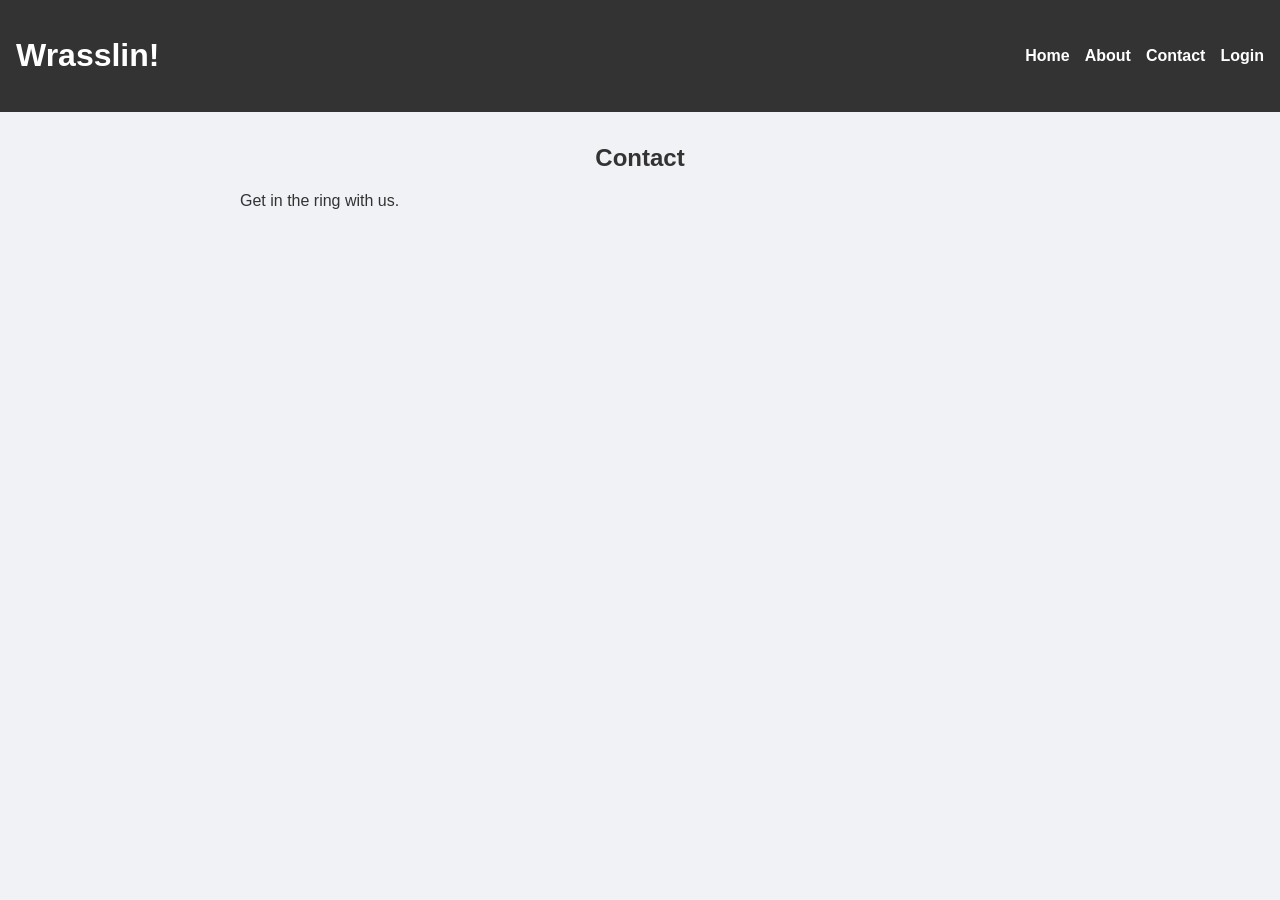
<file: static/contact.html>
<!DOCTYPE html>
<html lang="en">
<head>
    <meta charset="UTF-8">
    <meta name="viewport" content="width=device-width, initial-scale=1.0">
    <title>Contact - Wrasslin!</title>
    <link rel="stylesheet" href="css/style.css">
</head>
<body>
    <header>
        <h1>Wrasslin!</h1>
        <nav>
            <ul>
                <li><a href="index.html">Home</a></li>
                <li><a href="about.html">About</a></li>
                <li><a href="contact.html">Contact</a></li>
                <li><a href="login.html">Login</a></li>
            </ul>
        </nav>
    </header>
    <main>
        <h2>Contact</h2>
        <p>Get in the ring with us.</p>
    </main>
    <script src="js/script.js"></script>
</body>
</html>
</file>
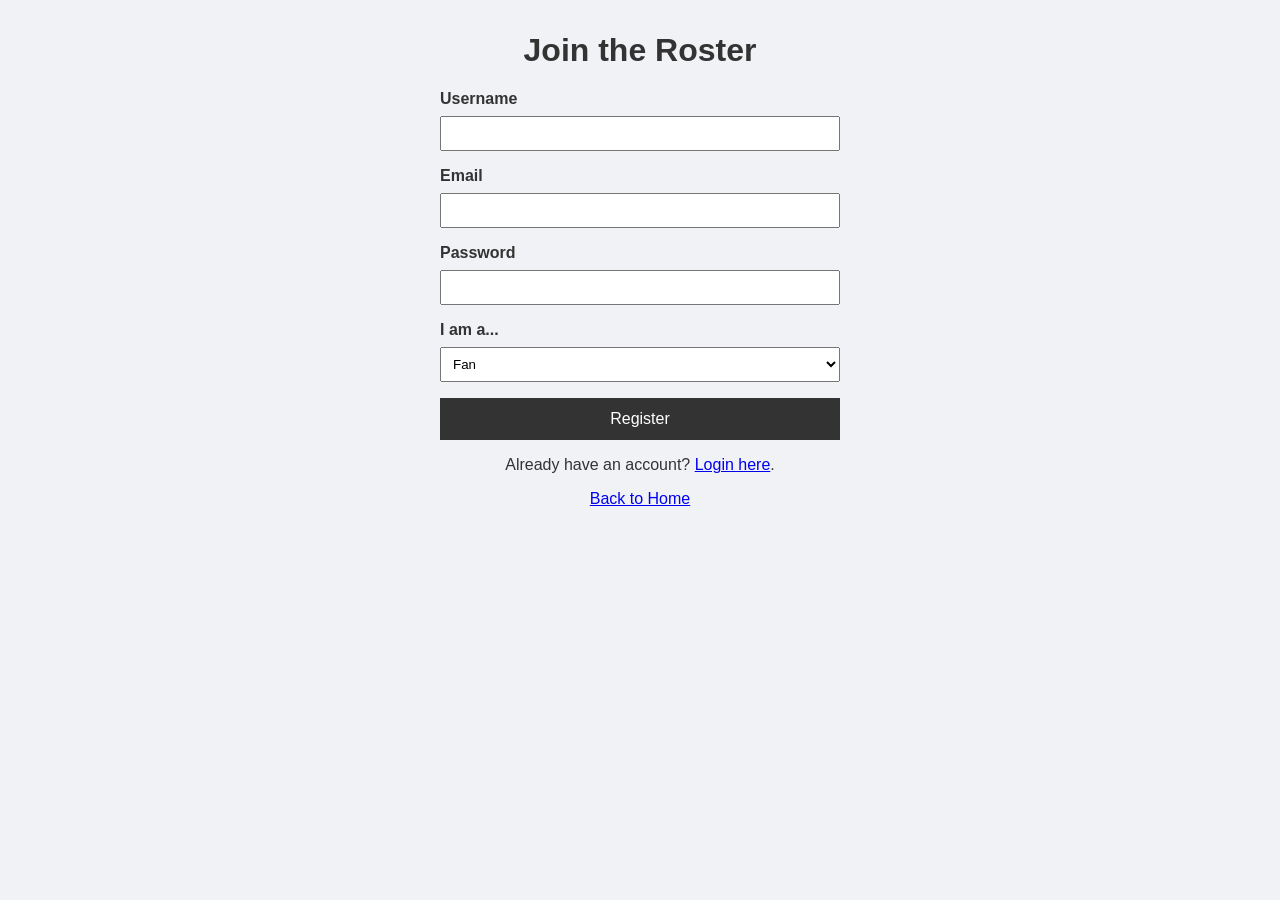
<file: static/registration.html>
<!DOCTYPE html>
<html lang="en">
<head>
    <meta charset="UTF-8">
    <meta name="viewport" content="width=device-width, initial-scale=1.0">
    <title>Wrasslin!!</title>
    <link rel="stylesheet" href="css/style.css">
</head>
<body>
    <div class="auth-container">
    <h1>Join the Roster</h1>
    
    <div id="message" class="error"></div>

    <form id="registerForm">
        <div class="form-group">
            <label for="username">Username</label>
            <input type="text" id="username" name="username" required>
        </div>

        <div class="form-group">
            <label for="email">Email</label>
            <input type="email" id="email" name="email" required>
        </div>
        
        <div class="form-group">
            <label for="password">Password</label>
            <input type="password" id="password" name="password" required>
        </div>

        <div class="form-group">
            <label for="user_type">I am a...</label>
            <select id="user_type" name="user_type">
                <option value="fan">Fan</option>
                <option value="wrestler">Wrestler</option>
                <option value="promoter">Promoter</option>
                <option value="staff">Staff Member</option>
                <option value="ref">Referee</option>
                <option value="manager">Manager</option>
            </select>
        </div>

        <button type="submit">Register</button>
    </form>

    <div class="links">
        <p>Already have an account? <a href="/login.html">Login here</a>.</p>
        <p><a href="/">Back to Home</a></p>
    </div>
    </div>

    <script src="js/registration.js"></script>
</body>
</html>
</file>
<file: static/css/style.css>
body {
    font-family: sans-serif;
    margin: 0;
    padding: 0;
    background: #f0f2f5;
    color: #333;
}

header {
    background-color: #333;
    color: white;
    padding: 1rem;
    display: flex;
    justify-content: space-between;
    align-items: center;
}

header h1 a {
    color: white;
    text-decoration: none;
}

nav ul {
    list-style: none;
    padding: 0;
    margin: 0;
    display: flex;
    gap: 15px;
}

nav a {
    color: white;
    text-decoration: none;
    font-weight: bold;
}

main {
    max-width: 800px;
    margin: 2rem auto;
    padding: 0 1rem;
}


/* Auth Pages & Forms */
.auth-container {
    max-width: 400px;
    margin: 2rem auto;
    padding: 0 1rem;
}

h1, h2 { text-align: center; }
.form-group { margin-bottom: 1rem; }
label { display: block; margin-bottom: .5rem; font-weight: bold; }
input, select { width: 100%; padding: .5rem; box-sizing: border-box; }
button { width: 100%; padding: .75rem; background: #333; color: #fff; border: none; cursor: pointer; font-size: 1rem; }
button:hover { background: #555; }
.error { color: red; text-align: center; margin-bottom: 1rem; }
.links { text-align: center; margin-top: 1rem; }

/* Profile & Dashboard */
.dashboard-container {
    max-width: 1000px;
    margin: 2rem auto;
    padding: 0 1rem;
    display: grid;
    grid-template-columns: 250px 1fr 300px;
    gap: 2rem;
}

@media (max-width: 1100px) {
    .dashboard-container { grid-template-columns: 1fr; }
}

.profile-card, .stats-card, .activity-card, .settings-card {
    background: #fff;
    padding: 1.5rem;
    border-radius: 8px;
    box-shadow: 0 1px 3px rgba(0,0,0,0.12), 0 1px 2px rgba(0,0,0,0.24);
    margin-bottom: 2rem;
}

.profile-header { text-align: center; }
.profile-avatar { width: 120px; height: 120px; border-radius: 50%; object-fit: cover; background: #ddd; margin-bottom: 1rem; }
.xp-bar-container { background: #ddd; height: 10px; border-radius: 5px; margin: 10px 0; overflow: hidden; }
.xp-bar-fill { background: #4CAF50; height: 100%; width: 0%; transition: width 0.3s; }

.stat-grid { display: grid; grid-template-columns: repeat(auto-fit, minmax(100px, 1fr)); gap: 1rem; text-align: center; }
.stat-item strong { display: block; font-size: 1.5rem; color: #333; }
.stat-item span { font-size: 0.9rem; color: #666; }

.activity-list { list-style: none; padding: 0; }
.activity-list li { padding: 0.5rem 0; border-bottom: 1px solid #eee; font-size: 0.9rem; }
.activity-list li:last-child { border-bottom: none; }
.xp-gain { color: #4CAF50; font-weight: bold; float: right; }

/* Settings Form */
.settings-grid {
    display: grid;
    grid-template-columns: 1fr 1fr;
    gap: 1rem;
}
.full-width { grid-column: 1 / -1; }

h3 { border-bottom: 2px solid #eee; padding-bottom: 0.5rem; margin-top: 0; }
h4 { margin-top: 1.5rem; margin-bottom: 0.5rem; color: #555; border-bottom: 1px solid #eee; padding-bottom: 5px;}

.tool-card { background: #fff; border: 1px solid #eee; padding: 1rem; margin-bottom: 1rem; border-radius: 4px; }
.tool-card h5 { margin-top: 0; margin-bottom: 0.5rem; border-bottom: 1px solid #eee; padding-bottom: 5px; }

/* Titles Page */
.titles-container { display: grid; grid-template-columns: 1fr 2fr; gap: 2rem; max-width: 1000px; margin: 2rem auto; padding: 0 1rem; }
.title-list-item { padding: 1rem; background: #fff; border: 1px solid #ddd; margin-bottom: 0.5rem; cursor: pointer; border-radius: 4px; }
.title-list-item:hover { background: #f7f7f7; }
.title-list-item.active { background: #333; color: #fff; border-color: #333; }

.history-table { width: 100%; border-collapse: collapse; margin-top: 1rem; }
.history-table th, .history-table td { padding: 0.5rem; border-bottom: 1px solid #ddd; text-align: left; }
.history-table th { background: #f2f2f2; }

/* Feed / Post Styles */
.post-card {
    background: #fff;
    border-radius: 8px;
    box-shadow: 0 1px 3px rgba(0,0,0,0.12), 0 1px 2px rgba(0,0,0,0.24);
    margin-bottom: 1.5rem;
    padding: 1.5rem;
}
.post-header {
    display: flex;
    align-items: center;
    gap: 10px;
    margin-bottom: 1rem;
}
.post-avatar {
    width: 50px;
    height: 50px;
    border-radius: 50%;
    object-fit: cover;
}
.post-author {
    font-weight: bold;
    display: block;
}
.post-date {
    color: #666;
    font-size: 0.85rem;
}
.post-content p {
    margin: 0;
    line-height: 1.6;
}
</file>
